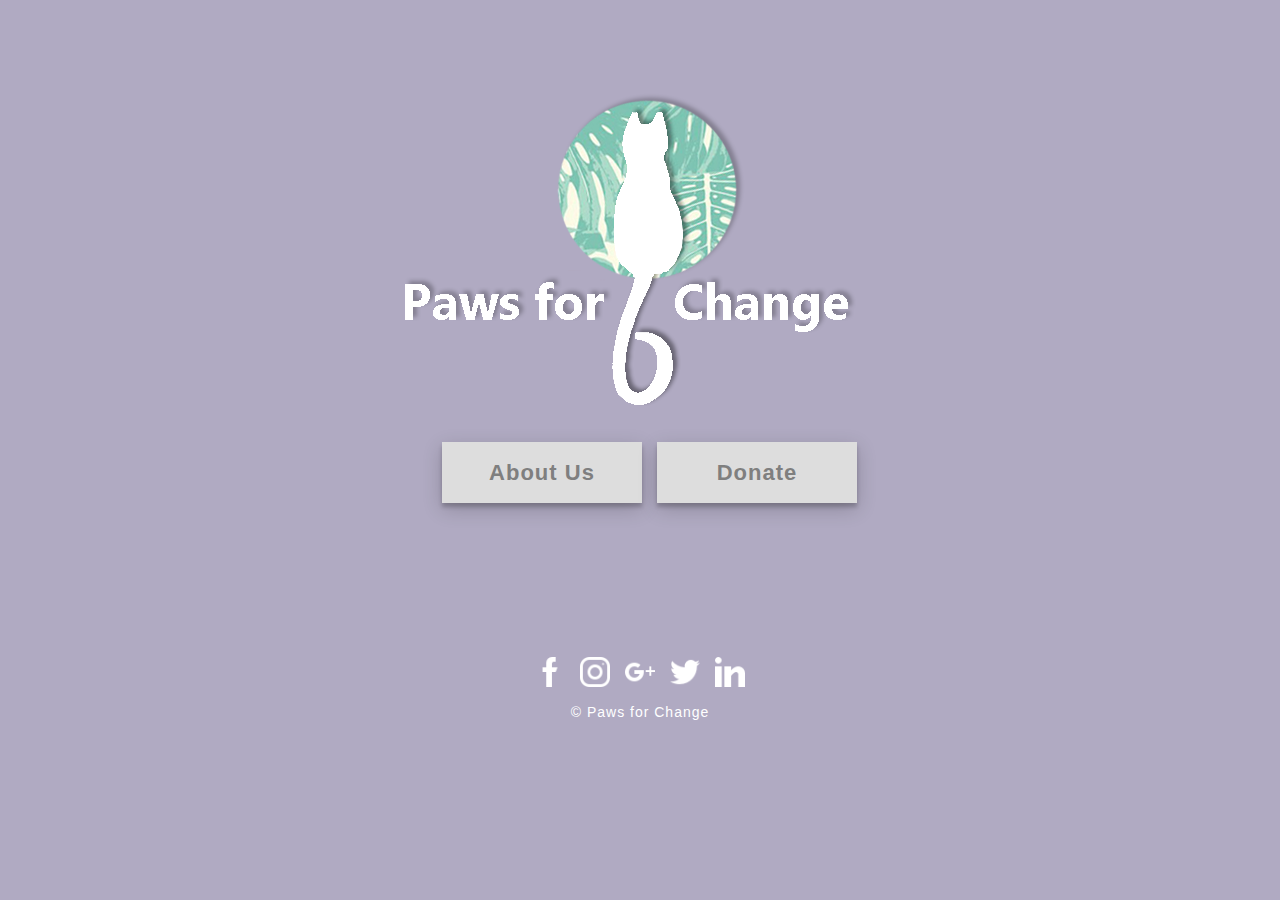
<file: index.html>
<!DOCTYPE html>
<html>

<head>
    <title>Paws for Change</title>
    
    <meta charset="utf-8">
    <meta name="viewport" content="width=device-width, initial-scale=1">
    <link rel="stylesheet" href="https://maxcdn.bootstrapcdn.com/bootstrap/3.3.7/css/bootstrap.min.css">
    <script src="https://ajax.googleapis.com/ajax/libs/jquery/3.3.1/jquery.min.js"></script>
    <script src="https://maxcdn.bootstrapcdn.com/bootstrap/3.3.7/js/bootstrap.min.js"></script>

    <link rel="stylesheet" href="css/styles.css">
</head>

<body style="background-color:#b0aac2">
    
    <div class="container" style="margin-top: 50px">
        
        <!--Paws for Change Logo-->
        <div class="row">
            <div class="col-lg-12">
                <center>
                    <img src="images/logo_transparent.png" alt="logo">
                </center>
            </div>
        </div>

        <!--About & Donate Buttons-->
        <center>
            <div style="width: 400px">
                <div class="row">
                    <div class="col-lg-6">
                        <center><a class="button" href="about.html">About Us</a></center>
                    </div>
                    <div class="col-lg-6">
                        <center><a class="button" href="donate.html">Donate</a></center>
                    </div>
                </div>
            </div>
        </center>
    </div>
    
    <div class="myFooter" style="margin-top: 150px">
        <a href="#" style="text-decoration: none">
            <img src="images/facebook.png" class="contact-icons">
        </a>
        <a href="#" style="text-decoration: none">
            <img src="images/instagram.png" class="contact-icons">
        </a>
        <a href="#" style="text-decoration: none">
            <img src="images/google-plus.png" class="contact-icons">
        </a>
        <a href="#" style="text-decoration: none">
            <img src="images/twitter.png" class="contact-icons">
        </a>
        <a href="#" style="text-decoration: none">
            <img src="images/linkedin.png" class="contact-icons">
        </a>
        <p style="margin-top: 10px">&copy; Paws for Change</p>
    </div>
</body>

</html>
</file>
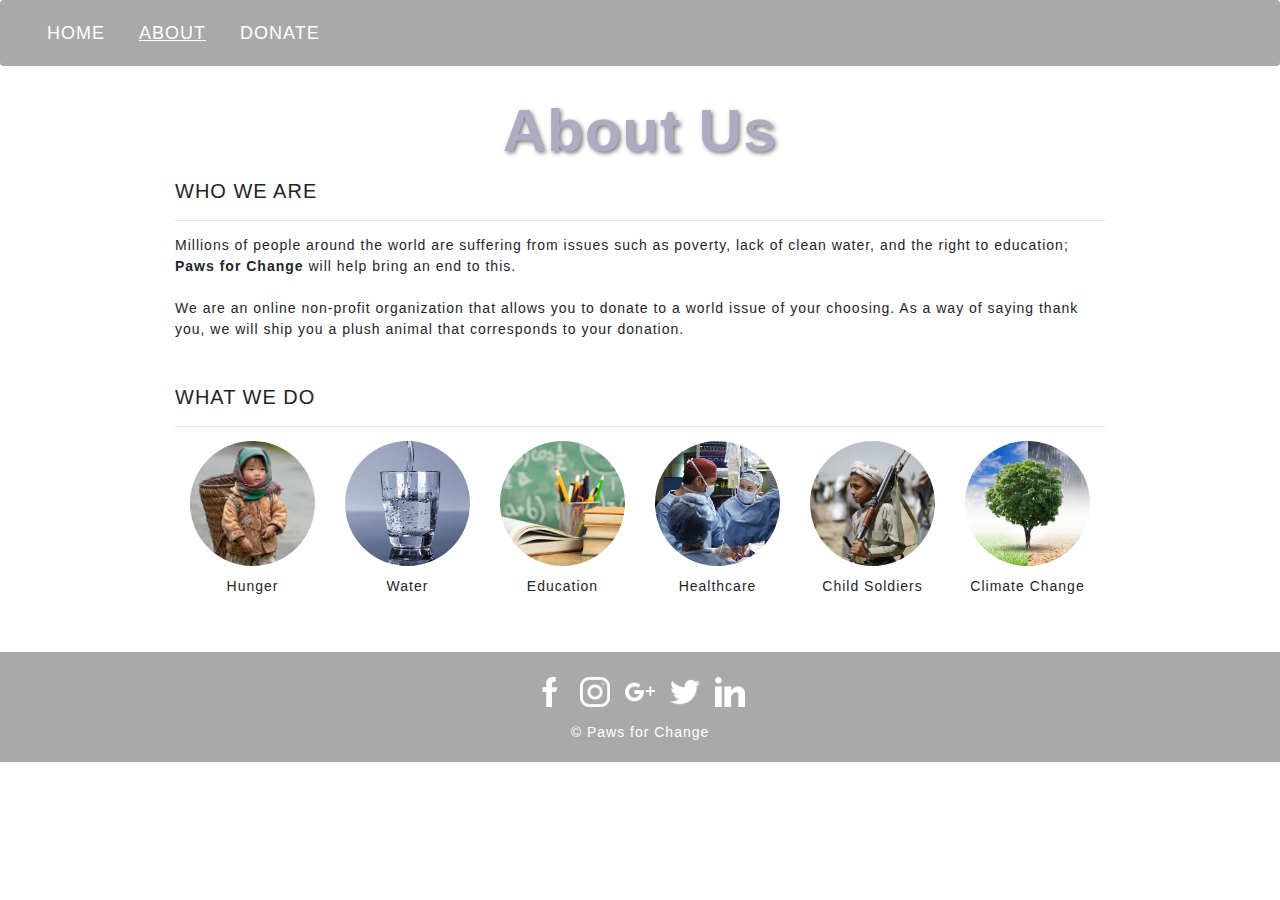
<file: about.html>
<!DOCTYPE html>
<html>

<head>
    <title>About</title>

    <meta charset="utf-8">
    <meta name="viewport" content="width=device-width, initial-scale=1">
    <link rel="stylesheet" href="https://maxcdn.bootstrapcdn.com/bootstrap/3.3.7/css/bootstrap.min.css">
    <script src="https://ajax.googleapis.com/ajax/libs/jquery/3.3.1/jquery.min.js"></script>
    <script src="https://maxcdn.bootstrapcdn.com/bootstrap/3.3.7/js/bootstrap.min.js"></script>

    <!--navbar stuff-->
    <meta name="viewport" content="width=device-width, initial-scale=1">
    <link rel="stylesheet" href="https://maxcdn.bootstrapcdn.com/bootstrap/4.0.0-beta.2/css/bootstrap.min.css">
    <script src="https://ajax.googleapis.com/ajax/libs/jquery/3.2.1/jquery.min.js"></script>
    <script src="https://cdnjs.cloudflare.com/ajax/libs/popper.js/1.12.6/umd/popper.min.js"></script>
    <script src="https://maxcdn.bootstrapcdn.com/bootstrap/4.0.0-beta.2/js/bootstrap.min.js"></script>

    <link rel="stylesheet" href="css/styles.css">
</head>

<body>

    <nav class="navbar navbar-expand-md">
        <button class="navbar-toggler" type="button" data-toggle="collapse" data-target="#collapsibleNavbar">
        <span class="navbar-toggler-icon"></span>
        </button>
        <div class="collapse navbar-collapse" id="collapsibleNavbar">
            <ul class="navbar-nav">
                <li class="nav-item">
                    <a class="nav-link" href="index.html">Home</a>
                </li>
                <li class="nav-item active">
                    <a class="nav-link" href="about.html">About</a>
                </li>
                <li class="nav-item">
                    <a class="nav-link" href="donate.html">Donate</a>
                </li>
            </ul>
        </div>
    </nav>

    <div class="container" style="margin-top: 20px">
        <div class="row">
            <div class="col-lg-12">
                <center>
                    <div class="title" style="color: #b0aac2">About Us</div>

                    <!--Description of Organization-->
                    <div class="textbox1" style="text-align: left">
                        <div class="subtitle1">WHO WE ARE</div>
                        <hr>
                        Millions of people around the world are suffering from issues such as poverty, lack of clean water, and the right to education; <b>Paws for Change</b> will help bring an end to this. <br><br> We are an online non-profit organization that allows you to donate to a world issue of your choosing. As a way of saying thank you, we will ship you a plush animal that corresponds to your donation.
                        <br><br><br>
                        
                        <div class="subtitle1">WHAT WE DO</div>
                        <hr>
                        
                        <!--List of Causes-->
                        <div class="col-lg-2">
                        <img src="images/hunger-icon.jpg" class="cause-icons" alt="Hunger">
                            <div class="cause-title">Hunger</div>
                        </div>
                    
                        <div class="col-lg-2">
                        <img src="images/water-icon.jpg" class="cause-icons" alt="Water">
                            <div class="cause-title">Water</div>
                        </div>
                        
                        <div class="col-lg-2">
                        <img src="images/education-icon.jpeg" class="cause-icons" alt="Education">
                            <div class="cause-title">Education</div>
                        </div>
                        
                        <div class="col-lg-2">
                        <img src="images/healthcare-icon.jpg" class="cause-icons" alt="Healthcare">
                            <div class="cause-title">Healthcare</div>
                        </div>
                        
                        <div class="col-lg-2">
                        <img src="images/soldier-icon.jpg" class="cause-icons" 
                        alt="Child Soldiers">
                            <div class="cause-title">Child Soldiers</div>
                        </div>
                        
                        <div class="col-lg-2">
                        <img src="images/climate-icon.jpg" class="cause-icons" 
                        alt="Climate Change">
                            <div class="cause-title">Climate Change</div>
                        </div>
                    
                    </div>
                </center>
            </div>
        </div>
    </div>

    <div class="myFooter" style="margin-top: 55px; background-color: darkgray;
            padding: 25px 0px 5px 0px">
        <a href="#" style="text-decoration: none">
            <img src="images/facebook.png" class="contact-icons">
        </a>
        <a href="#" style="text-decoration: none">
            <img src="images/instagram.png" class="contact-icons">
        </a>
        <a href="#" style="text-decoration: none">
            <img src="images/google-plus.png" class="contact-icons">
        </a>
        <a href="#" style="text-decoration: none">
            <img src="images/twitter.png" class="contact-icons">
        </a>
        <a href="#" style="text-decoration: none">
            <img src="images/linkedin.png" class="contact-icons">
        </a>
        <p style="margin-top: 10px">&copy; Paws for Change</p>
    </div>

</body>

</html>
</file>
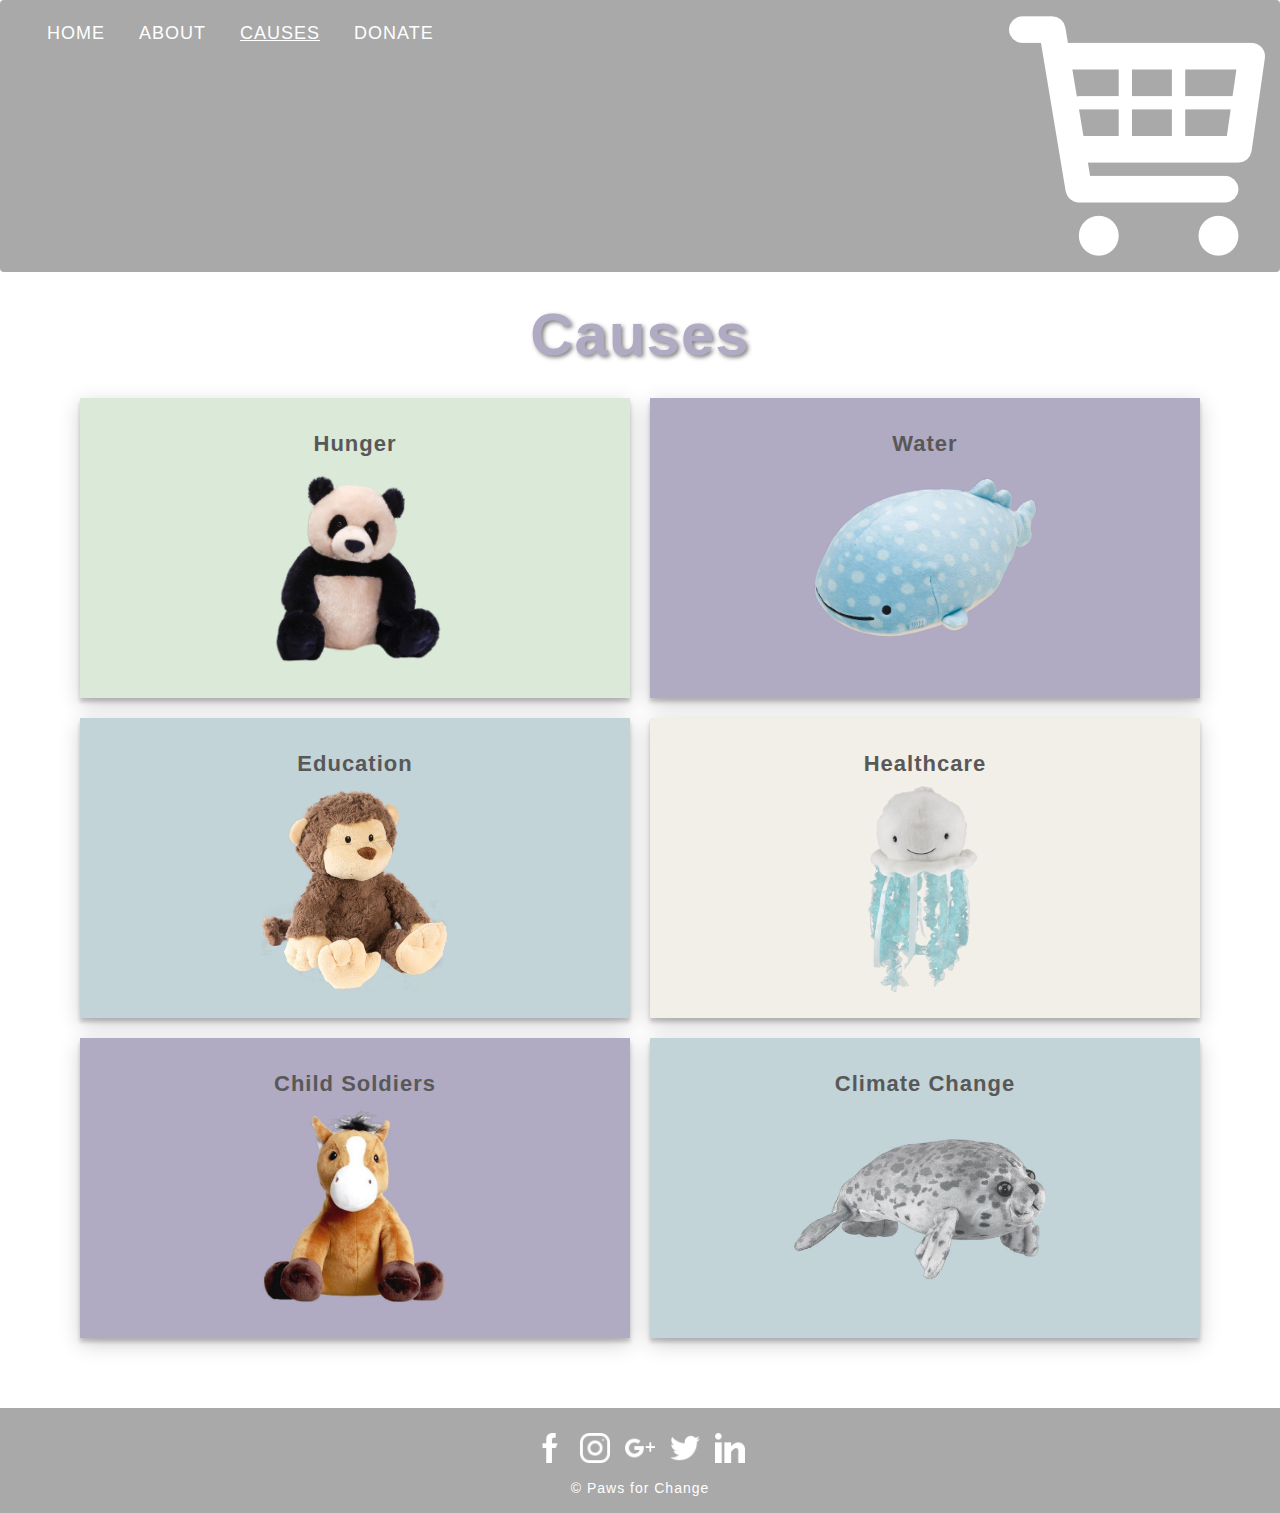
<file: causes.html>
<!DOCTYPE html>
<html>

<head>
    <title>Causes</title>

    <!--navbar stuff-->
    <link rel="stylesheet" href="https://maxcdn.bootstrapcdn.com/bootstrap/4.0.0-beta.2/css/bootstrap.min.css">
    <script src="https://ajax.googleapis.com/ajax/libs/jquery/3.2.1/jquery.min.js"></script>
    <script src="https://cdnjs.cloudflare.com/ajax/libs/popper.js/1.12.6/umd/popper.min.js"></script>
    <script src="https://maxcdn.bootstrapcdn.com/bootstrap/4.0.0-beta.2/js/bootstrap.min.js"></script>
    
    <meta charset="utf-8">
    <meta name="viewport" content="width=device-width, initial-scale=1">
    <link rel="stylesheet" href="https://maxcdn.bootstrapcdn.com/bootstrap/3.3.7/css/bootstrap.min.css">
    <script src="https://ajax.googleapis.com/ajax/libs/jquery/3.3.1/jquery.min.js"></script>
    <script src="https://maxcdn.bootstrapcdn.com/bootstrap/3.3.7/js/bootstrap.min.js"></script>

    <link rel="stylesheet" href="css/styles.css">
</head>

<body>

    <nav class="navbar navbar-expand-md">
        <button class="navbar-toggler" type="button" data-toggle="collapse" data-target="#collapsibleNavbar">
        <span class="navbar-toggler-icon"></span>
        </button>
        <div class="collapse navbar-collapse" id="collapsibleNavbar">
            <ul class="navbar-nav">
                <li class="nav-item">
                    <a class="nav-link" href="index.html">Home</a>
                </li>
                <li class="nav-item">
                    <a class="nav-link" href="about.html">About</a>
                </li>
                <li class="nav-item active">
                    <a class="nav-link" href="causes.html">Causes</a>
                </li>
                <li class="nav-item">
                    <a class="nav-link" href="donate.php">Donate</a>
                </li>
            </ul>
            <ul class="navbar-nav navbar-right">
                <li><img src="images/shopping-cart.png" alt="Cart" class="cart-icon" onclick="window.location.href='donate.php?a=cart'"></li>
            </ul>
        </div>
    </nav>

    <div class="container" style="margin-top: 20px">
        <div class="row">

            <div class="col-lg-12">
                <center>
                    <div class="title" style="color: #b0aac2; margin-bottom: 20px">Causes</div>
                </center>
            </div>
            
            <!--clickable boxes for each cause-->
            <div class="boxes">
                
                <!--hunger cause-->
                <div class="col-lg-6" style="background-color: #dbe9d8"
                     onclick="window.location.href='hunger.html'">
                    <div class="subtitle2">Hunger</div>
                    <img src="images/panda.png" alt="panda" width="200px" height="auto">
                </div>
                
                <!--water cause-->
                <div class="col-lg-6" style="background-color: #b0aac2"
                     onclick="window.location.href='water.html'">
                    <div class="subtitle2">Water</div>
                    <img src="images/whale1.png" alt="whale shark" width="250px" height="auto">
                </div>
                
                <!--education cause-->
                <div class="col-lg-6" style="background-color: #c2d4d8"
                     onclick="window.location.href='education.html'">
                    <div class="subtitle2">Education</div>
                    <img src="images/chimp1.png" alt="chimp" width="200px" height="auto">
                </div>
                
                <!--healthcare cause-->
                <div class="col-lg-6" style="background-color: #f2efe8"
                     onclick="window.location.href='healthcare.html'">
                    <div class="subtitle2" style="padding-bottom: 0px">Healthcare</div>
                    <img src="images/jellyfish.png" alt="jellyfish" width="220px" height="auto">
                </div>
                
                <!--soldiers cause-->
                <div class="col-lg-6" style="background-color: #b0aac2"
                     onclick="window.location.href='soldiers.html'">
                    <div class="subtitle2">Child Soldiers</div>
                    <img src="images/horse.png" alt="horse" width="200px" height="auto">
                </div>
                
                <!--climate cause-->
                <div class="col-lg-6" style="background-color: #c2d4d8"
                     onclick="window.location.href='climate.html'">
                    <div class="subtitle2">Climate Change</div>
                    <img src="images/seal.png" alt="ringed seal" width="320px" height="auto">
                </div>
            </div>
        </div>
    </div>

    <div class="myFooter" style="margin-top: 50px; background-color: darkgray;
            padding: 25px 0px 5px 0px">
        
        <!--facebook contact icon-->
        <a href="#" style="text-decoration: none">
            <img src="images/facebook.png" class="contact-icons"></a>
        
        <!--instagram contact icon-->
        <a href="#" style="text-decoration: none">
            <img src="images/instagram.png" class="contact-icons"></a>
        
        <!--google+ contact icon-->
        <a href="#" style="text-decoration: none">
            <img src="images/google-plus.png" class="contact-icons"></a>
        
        <!--twitter contact icon-->
        <a href="#" style="text-decoration: none">
            <img src="images/twitter.png" class="contact-icons"></a>
        
        <!--linkedin contact icon-->
        <a href="#" style="text-decoration: none">
            <img src="images/linkedin.png" class="contact-icons"></a>
        
        <p style="margin-top: 10px">&copy; Paws for Change</p>
    </div>
</body>

</html>
</file>
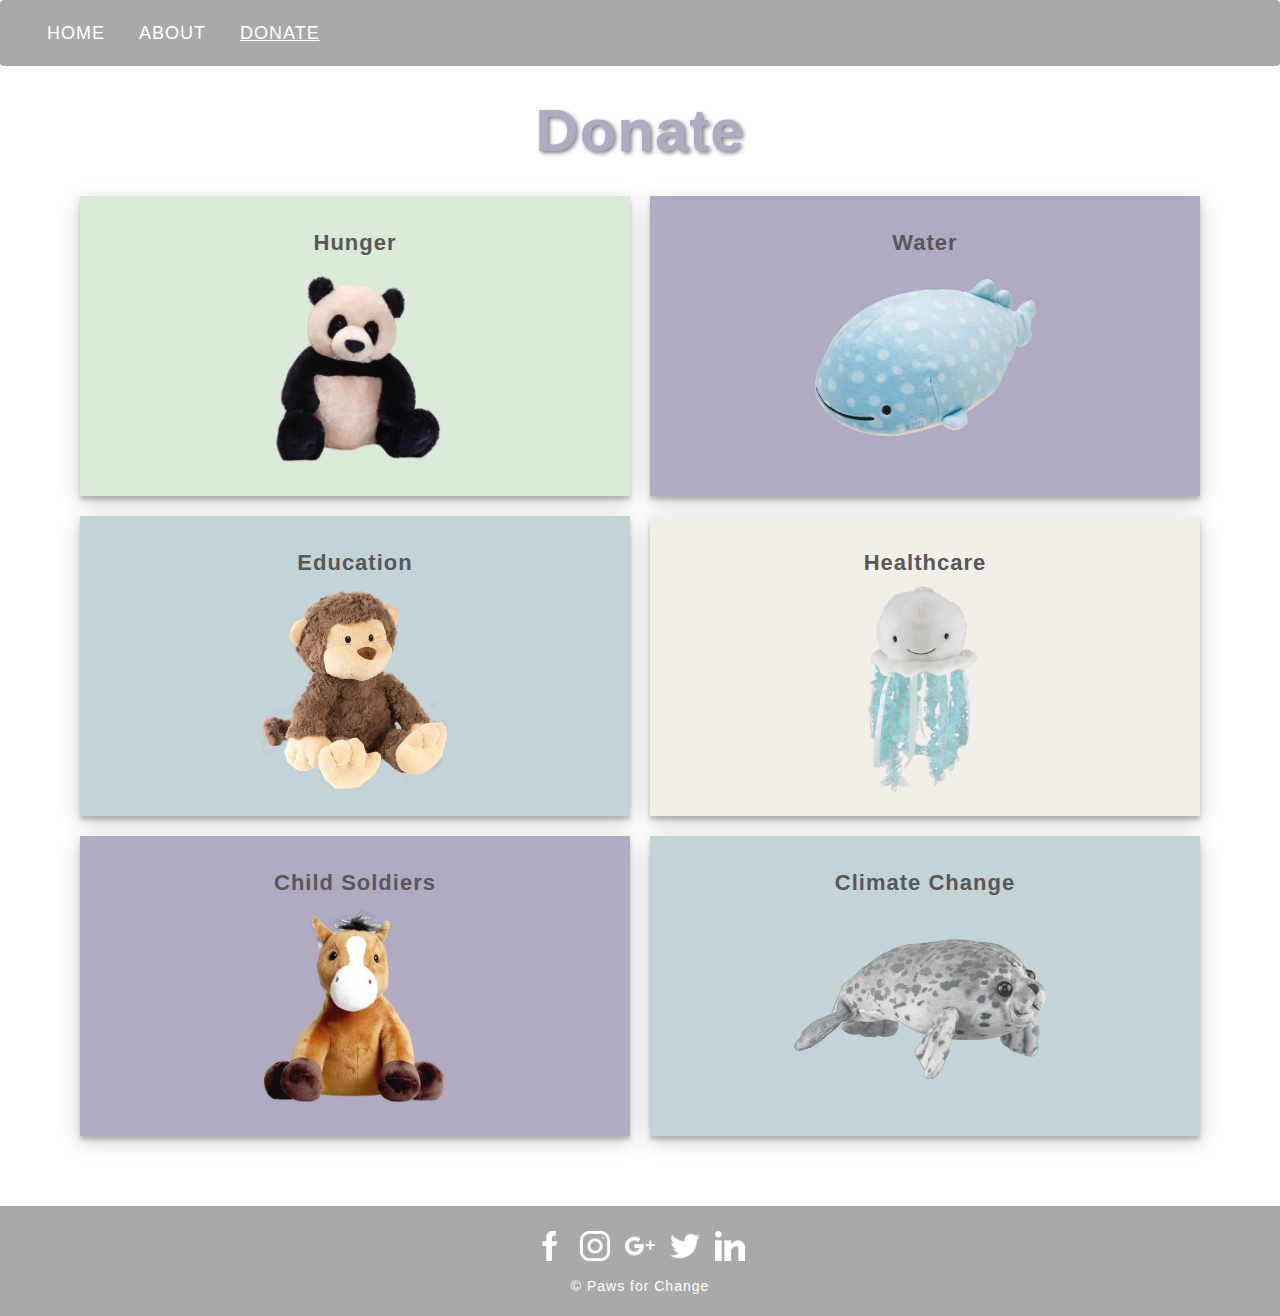
<file: donate.html>
<!DOCTYPE html>
<html>

<head>
    <title>Donate</title>

    <meta charset="utf-8">
    <meta name="viewport" content="width=device-width, initial-scale=1">
    <link rel="stylesheet" href="https://maxcdn.bootstrapcdn.com/bootstrap/3.3.7/css/bootstrap.min.css">
    <script src="https://ajax.googleapis.com/ajax/libs/jquery/3.3.1/jquery.min.js"></script>
    <script src="https://maxcdn.bootstrapcdn.com/bootstrap/3.3.7/js/bootstrap.min.js"></script>

    <!--navbar stuff-->
    <meta name="viewport" content="width=device-width, initial-scale=1">
    <link rel="stylesheet" href="https://maxcdn.bootstrapcdn.com/bootstrap/4.0.0-beta.2/css/bootstrap.min.css">
    <script src="https://ajax.googleapis.com/ajax/libs/jquery/3.2.1/jquery.min.js"></script>
    <script src="https://cdnjs.cloudflare.com/ajax/libs/popper.js/1.12.6/umd/popper.min.js"></script>
    <script src="https://maxcdn.bootstrapcdn.com/bootstrap/4.0.0-beta.2/js/bootstrap.min.js"></script>

    <link rel="stylesheet" href="css/styles.css">
</head>

<body>

    <nav class="navbar navbar-expand-md">
        
        <!--toggle button to allow screen resizability-->
        <button class="navbar-toggler" type="button" data-toggle="collapse" data-target="#collapsibleNavbar">
        <span class="navbar-toggler-icon"></span>
        </button>
        
        <!--main navigation bar-->
        <div class="collapse navbar-collapse" id="collapsibleNavbar">
            <ul class="navbar-nav">
                <li class="nav-item">
                    <a class="nav-link" href="index.html">Home</a>
                </li>
                <li class="nav-item">
                    <a class="nav-link" href="about.html">About</a>
                </li>
                <li class="nav-item active">
                    <a class="nav-link" href="donate.html">Donate</a>
                </li>
            </ul>
        </div>
    </nav>

    <div class="container" style="margin-top: 20px">
        <div class="row">

            <div class="col-lg-12">
                <center>
                    <div class="title" style="color: #b0aac2; margin-bottom: 20px">Donate</div>
                </center>
            </div>
            
            <!--clickable boxes for each cause-->
            <div class="boxes">
                
                <!--hunger cause-->
                <div class="col-lg-6" style="background-color: #dbe9d8"
                     onclick="window.location.href='hunger.html'">
                    <div class="subtitle2">Hunger</div>
                    <img src="images/panda.png" alt="panda" width="200px" height="auto">
                </div>
                
                <!--water cause-->
                <div class="col-lg-6" style="background-color: #b0aac2"
                     onclick="window.location.href='water.html'">
                    <div class="subtitle2">Water</div>
                    <img src="images/whale1.png" alt="whale shark" width="250px" height="auto">
                </div>
                
                <!--education cause-->
                <div class="col-lg-6" style="background-color: #c2d4d8"
                     onclick="window.location.href='education.html'">
                    <div class="subtitle2">Education</div>
                    <img src="images/chimp1.png" alt="chimp" width="200px" height="auto">
                </div>
                
                <!--healthcare cause-->
                <div class="col-lg-6" style="background-color: #f2efe8"
                     onclick="window.location.href='healthcare.html'">
                    <div class="subtitle2" style="padding-bottom: 0px">Healthcare</div>
                    <img src="images/jellyfish.png" alt="jellyfish" width="220px" height="auto">
                </div>
                
                <!--soldiers cause-->
                <div class="col-lg-6" style="background-color: #b0aac2"
                     onclick="window.location.href='soldiers.html'">
                    <div class="subtitle2">Child Soldiers</div>
                    <img src="images/horse.png" alt="horse" width="200px" height="auto">
                </div>
                
                <!--climate cause-->
                <div class="col-lg-6" style="background-color: #c2d4d8"
                     onclick="window.location.href='climate.html'">
                    <div class="subtitle2">Climate Change</div>
                    <img src="images/seal.png" alt="ringed seal" width="320px" height="auto">
                </div>
            </div>
        </div>
    </div>

    <div class="myFooter" style="margin-top: 50px; background-color: darkgray;
            padding: 25px 0px 5px 0px">
        
        <!--facebook contact icon-->
        <a href="#" style="text-decoration: none">
            <img src="images/facebook.png" class="contact-icons"></a>
        
        <!--instagram contact icon-->
        <a href="#" style="text-decoration: none">
            <img src="images/instagram.png" class="contact-icons"></a>
        
        <!--google+ contact icon-->
        <a href="#" style="text-decoration: none">
            <img src="images/google-plus.png" class="contact-icons"></a>
        
        <!--twitter contact icon-->
        <a href="#" style="text-decoration: none">
            <img src="images/twitter.png" class="contact-icons"></a>
        
        <!--linkedin contact icon-->
        <a href="#" style="text-decoration: none">
            <img src="images/linkedin.png" class="contact-icons"></a>
        
        <p style="margin-top: 10px">&copy; Paws for Change</p>
    </div>
</body>

</html>
</file>
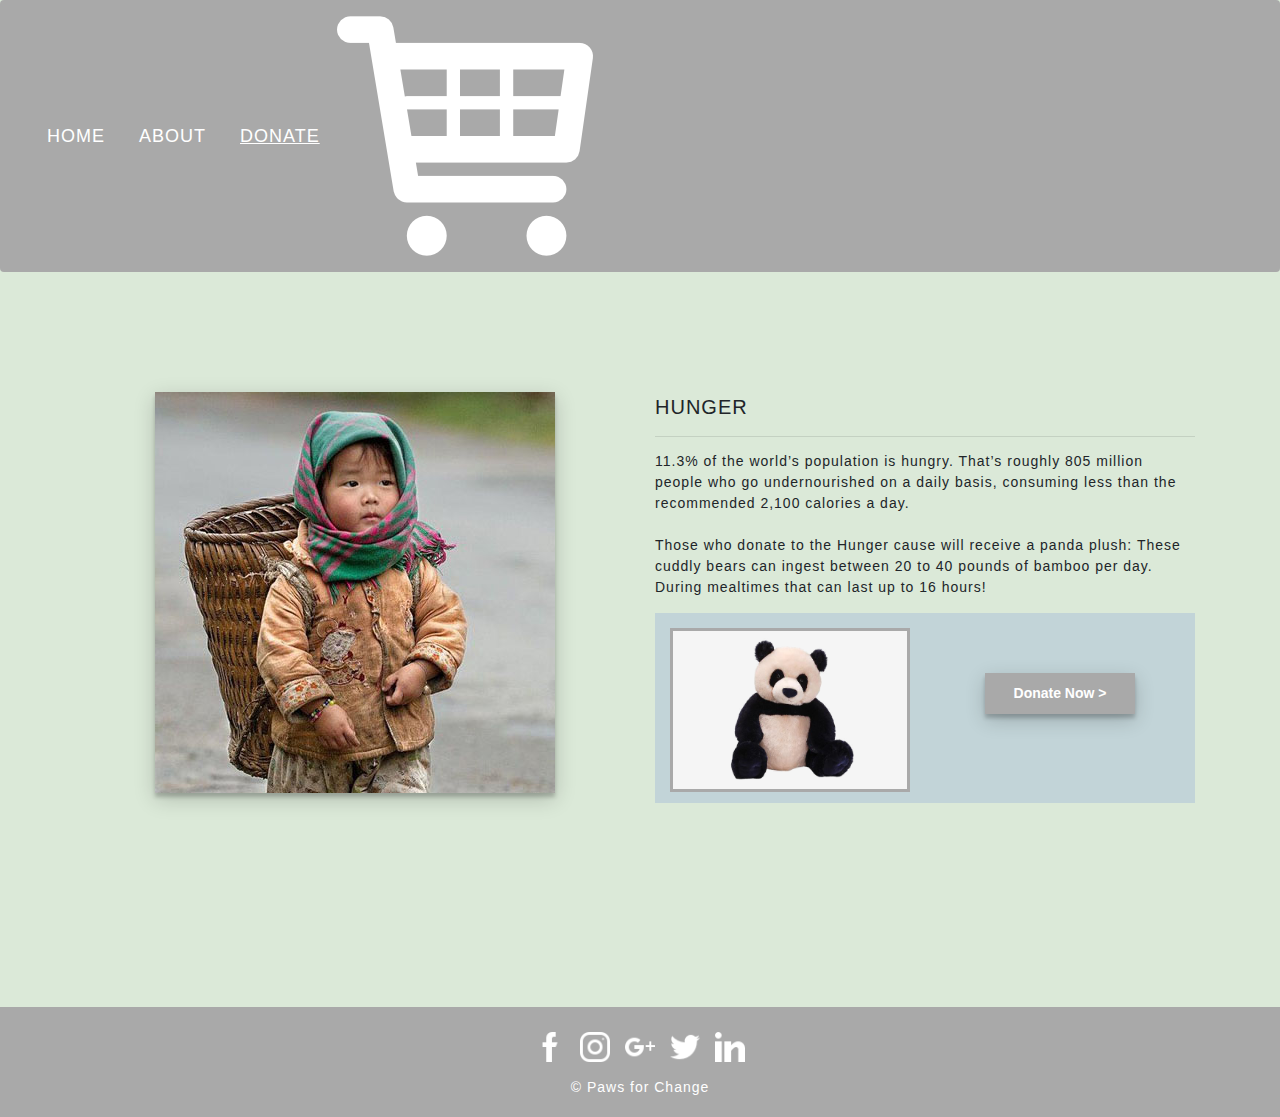
<file: hunger.html>
<!DOCTYPE html>
<html>

<head>
    <title>Hunger Cause</title>

    <meta charset="utf-8">
    <meta name="viewport" content="width=device-width, initial-scale=1">
    <link rel="stylesheet" href="https://maxcdn.bootstrapcdn.com/bootstrap/3.3.7/css/bootstrap.min.css">
    <script src="https://ajax.googleapis.com/ajax/libs/jquery/3.3.1/jquery.min.js"></script>
    <script src="https://maxcdn.bootstrapcdn.com/bootstrap/3.3.7/js/bootstrap.min.js"></script>

    <!--navbar stuff-->
    <meta name="viewport" content="width=device-width, initial-scale=1">
    <link rel="stylesheet" href="https://maxcdn.bootstrapcdn.com/bootstrap/4.0.0-beta.2/css/bootstrap.min.css">
    <script src="https://ajax.googleapis.com/ajax/libs/jquery/3.2.1/jquery.min.js"></script>
    <script src="https://cdnjs.cloudflare.com/ajax/libs/popper.js/1.12.6/umd/popper.min.js"></script>
    <script src="https://maxcdn.bootstrapcdn.com/bootstrap/4.0.0-beta.2/js/bootstrap.min.js"></script>

    <link rel="stylesheet" href="css/styles.css">
</head>

<body style="background-color:#dbe9d8">

    <nav class="navbar navbar-expand-md">
        <button class="navbar-toggler" type="button" data-toggle="collapse" data-target="#collapsibleNavbar">
        <span class="navbar-toggler-icon"></span>
        </button>
        <div class="collapse navbar-collapse" id="collapsibleNavbar">
            <ul class="navbar-nav">
                <li class="nav-item">
                    <a class="nav-link" href="index.html">Home</a>
                </li>
                <li class="nav-item">
                    <a class="nav-link" href="about.html">About</a>
                </li>
                <li class="nav-item active">
                    <a class="nav-link" href="donate.html">Donate</a>
                </li>
            </ul>
            <img src="images/shopping-cart.png" alt="Cart" class="cart-icon"
                 onclick="window.location.href='cart.html'">
        </div>
    </nav>

    <div class="container" style="margin-top: 120px">
        <div class="row">

            <!--image for hunger cause-->
            <div class="col-lg-6">
                <center><img src="images/hunger-img.jpg" alt="Hunger" class="img-responsive img-cause"></center>
            </div>

            <div class="col-lg-6">
                <!--statistics on world hunger-->
                <div class="textbox2">
                    <div class="subtitle1">HUNGER</div>
                    <hr> 11.3% of the world’s population is hungry. That’s roughly 805 million people who go undernourished on a daily basis, consuming less than the recommended 2,100 calories a day.
                    <br><br> Those who donate to the Hunger cause will receive a panda plush: These cuddly bears can ingest between 20 to 40 pounds of bamboo per day. During mealtimes that can last up to 16 hours!
                </div>

                <div class="box">
                    <!--image of panda plush-->
                    <div class="col-lg-6">
                        <div class="plush-box">
                            <img src="images/panda.png" alt="panda" width="150px" height="auto">
                        </div>
                    </div>

                    <!--button that redirects to payment page-->
                    <div class="col-lg-6">
                        <button class="checkout" onclick="window.location.href='example.php'">Donate Now ></button>
                    </div>
                </div>
            </div>
        </div>
    </div>

    <div class="myFooter " style="margin-top: 200px; background-color: darkgray; 
        padding: 25px 0px 5px 0px ">
        <a href="# " style="text-decoration: none ">
            <img src="images/facebook.png " class="contact-icons ">
        </a>
        <a href="# " style="text-decoration: none ">
            <img src="images/instagram.png " class="contact-icons ">
        </a>
        <a href="# " style="text-decoration: none ">
            <img src="images/google-plus.png " class="contact-icons ">
        </a>
        <a href="# " style="text-decoration: none ">
            <img src="images/twitter.png " class="contact-icons ">
        </a>
        <a href="# " style="text-decoration: none ">
            <img src="images/linkedin.png " class="contact-icons ">
        </a>
        <p style="margin-top: 10px ">&copy; Paws for Change</p>
    </div>

</body>
    
</html>
</file>
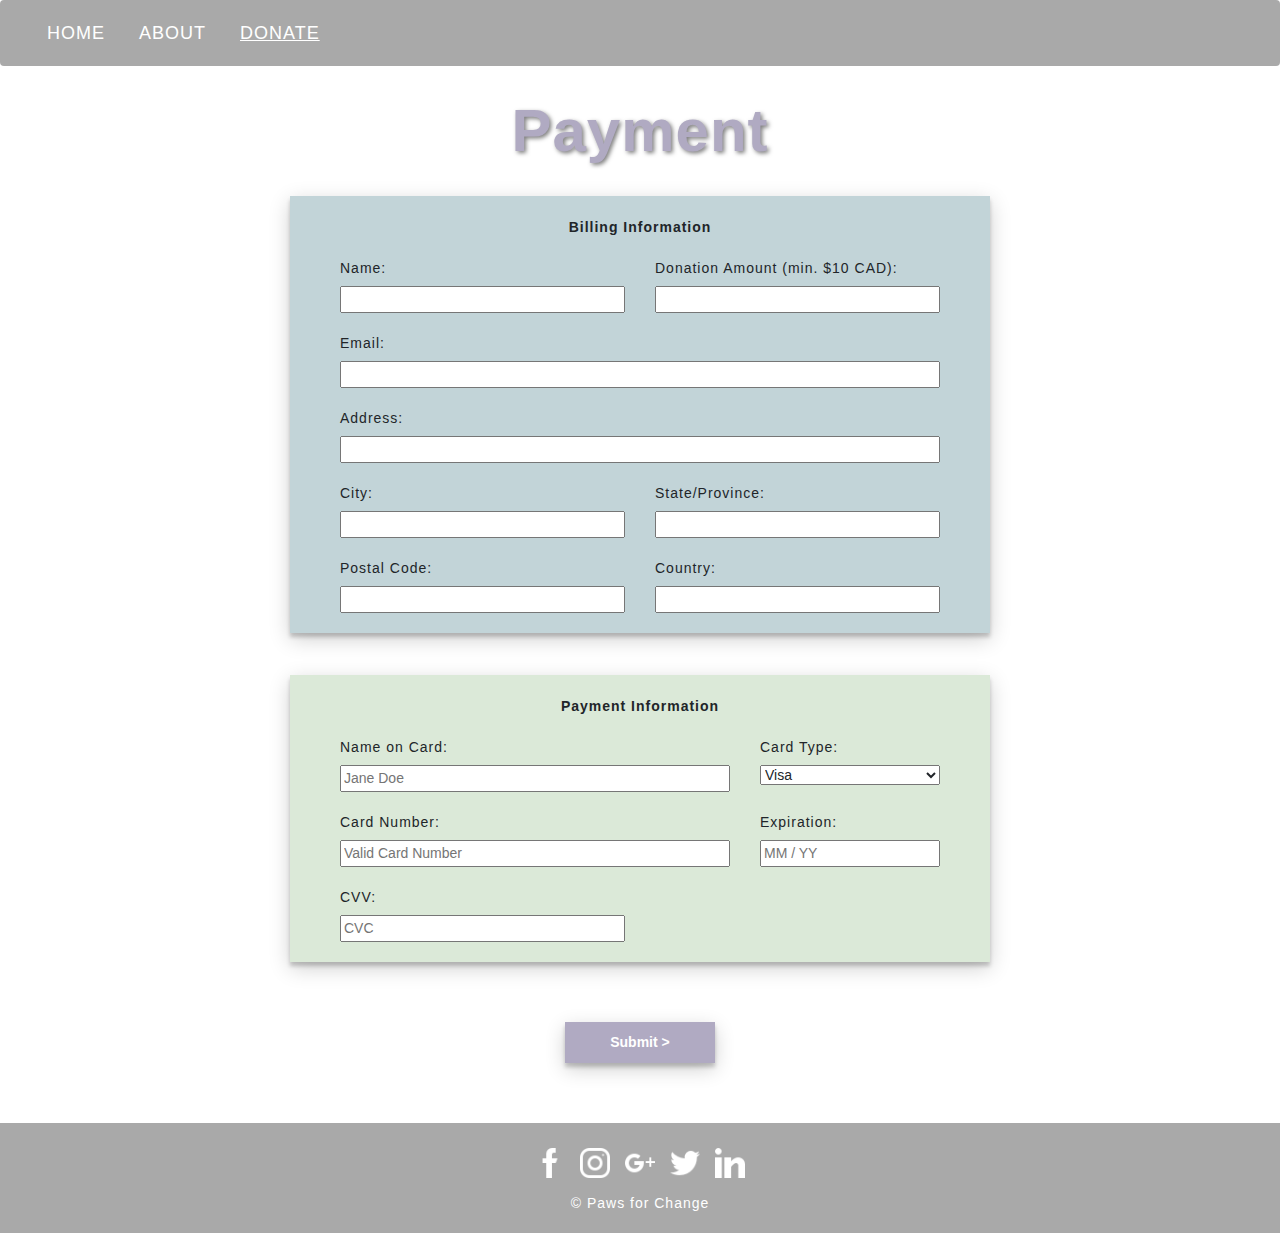
<file: payment.html>
<!DOCTYPE html>
<html>

<head>
    <title>Payment</title>

    <meta charset="utf-8">
    <meta name="viewport" content="width=device-width, initial-scale=1">
    <link rel="stylesheet" href="https://maxcdn.bootstrapcdn.com/bootstrap/3.3.7/css/bootstrap.min.css">
    <script src="https://ajax.googleapis.com/ajax/libs/jquery/3.3.1/jquery.min.js"></script>
    <script src="https://maxcdn.bootstrapcdn.com/bootstrap/3.3.7/js/bootstrap.min.js"></script>

    <!--navbar stuff-->
    <meta name="viewport" content="width=device-width, initial-scale=1">
    <link rel="stylesheet" href="https://maxcdn.bootstrapcdn.com/bootstrap/4.0.0-beta.2/css/bootstrap.min.css">
    <script src="https://ajax.googleapis.com/ajax/libs/jquery/3.2.1/jquery.min.js"></script>
    <script src="https://cdnjs.cloudflare.com/ajax/libs/popper.js/1.12.6/umd/popper.min.js"></script>
    <script src="https://maxcdn.bootstrapcdn.com/bootstrap/4.0.0-beta.2/js/bootstrap.min.js"></script>

    <link rel="stylesheet" href="css/styles.css">
</head>

<body>

    <nav class="navbar navbar-expand-md">
        <button class="navbar-toggler" type="button" data-toggle="collapse" data-target="#collapsibleNavbar">
        <span class="navbar-toggler-icon"></span>
        </button>
        <div class="collapse navbar-collapse" id="collapsibleNavbar">
            <ul class="navbar-nav">
                <li class="nav-item">
                    <a class="nav-link" href="index.html">Home</a>
                </li>
                <li class="nav-item">
                    <a class="nav-link" href="about.html">About</a>
                </li>
                <li class="nav-item active">
                    <a class="nav-link" href="donate.html">Donate</a>
                </li>
            </ul>
        </div>
    </nav>

    <div class="container" style="margin-top: 20px">
        <div class="row">
            <div class="col-lg-12">
                <center>
                    <div class="title" style="color: #b0aac2; margin-bottom: 20px">Payment</div>
                    
                    <!--Billing Information Form-->
                    <div class="info" style="background-color: #c2d4d8">
                        <br><b>Billing Information</b>
                        <form action="" method="POST" class="form">
                            <div class="row">
                                <div class="col-lg-6">
                                    <label>Name:</label>
                                    <input type="text" name="donorName">
                                </div>
                                <div class="col-lg-6">
                                    <label>Donation Amount (min. $10 CAD):</label>
                                    <input type="text" name="amount">
                                </div>
                            </div>
                            <label>Email:</label>
                            <input type="text" name="_replyto">
                            <label>Address:</label>
                            <input type="text" name="address">
                            <div class="row">
                                <div class="col-lg-6">
                                    <label>City:</label>
                                    <input type="text" name="city">
                                </div>
                                <div class="col-lg-6">
                                    <label>State/Province:</label>
                                    <input type="text" name="state">
                                </div>
                                <div class="col-lg-6">
                                    <label>Postal Code:</label>
                                    <input type="text" name="code">
                                </div>
                                <div class="col-lg-6">
                                    <label>Country:</label>
                                    <input type="text" name="country">
                                </div>
                            </div>
                        </form>
                    </div>

                    <br><br>

                    <!--Payment Information Form-->
                    <div class="info" style="background-color: #dbe9d8">
                        <br><b>Payment Information</b>
                        <form action="" method="POST" class="form">
                            <div class="row">
                                <div class="col-lg-8">
                                    <label>Name on Card:</label>
                                    <input type="text" name="payeeName" placeholder="Jane Doe">
                                </div>
                                <div class="col-lg-4">
                                    <label>Card Type:</label>
                                    <select name="cardType">
                                        <option value="visa">Visa</option>
                                        <option value="master">Mastercard</option>
                                    </select>
                                </div>
                                <div class="col-lg-8">
                                    <label>Card Number:</label>
                                    <input type="text" name="cardNum" placeholder="Valid Card Number">
                                </div>
                                <div class="col-lg-4">
                                    <label>Expiration:</label>
                                    <input type="text" name="exp" placeholder="MM / YY">
                                </div>
                                <div class="col-lg-6">
                                    <label>CVV:</label>
                                    <input type="text" name="cvv" placeholder="CVC">
                                </div>
                            </div>
                        </form>
                    </div>

                    <button class="checkout" style="background-color: #b0aac2" onclick="window.location.href='thankyou.html'">Submit ></button>

                </center>
            </div>
        </div>
    </div>

    <div class="myFooter " style="margin-top: 60px; background-color: darkgray; 
        padding: 25px 0px 5px 0px ">
        <a href="# " style="text-decoration: none ">
            <img src="images/facebook.png " class="contact-icons ">
        </a>
        <a href="# " style="text-decoration: none ">
            <img src="images/instagram.png " class="contact-icons ">
        </a>
        <a href="# " style="text-decoration: none ">
            <img src="images/google-plus.png " class="contact-icons ">
        </a>
        <a href="# " style="text-decoration: none ">
            <img src="images/twitter.png " class="contact-icons ">
        </a>
        <a href="# " style="text-decoration: none ">
            <img src="images/linkedin.png " class="contact-icons ">
        </a>
        <p style="margin-top: 10px ">&copy; Paws for Change</p>
    </div>

</body>

</html>
</file>
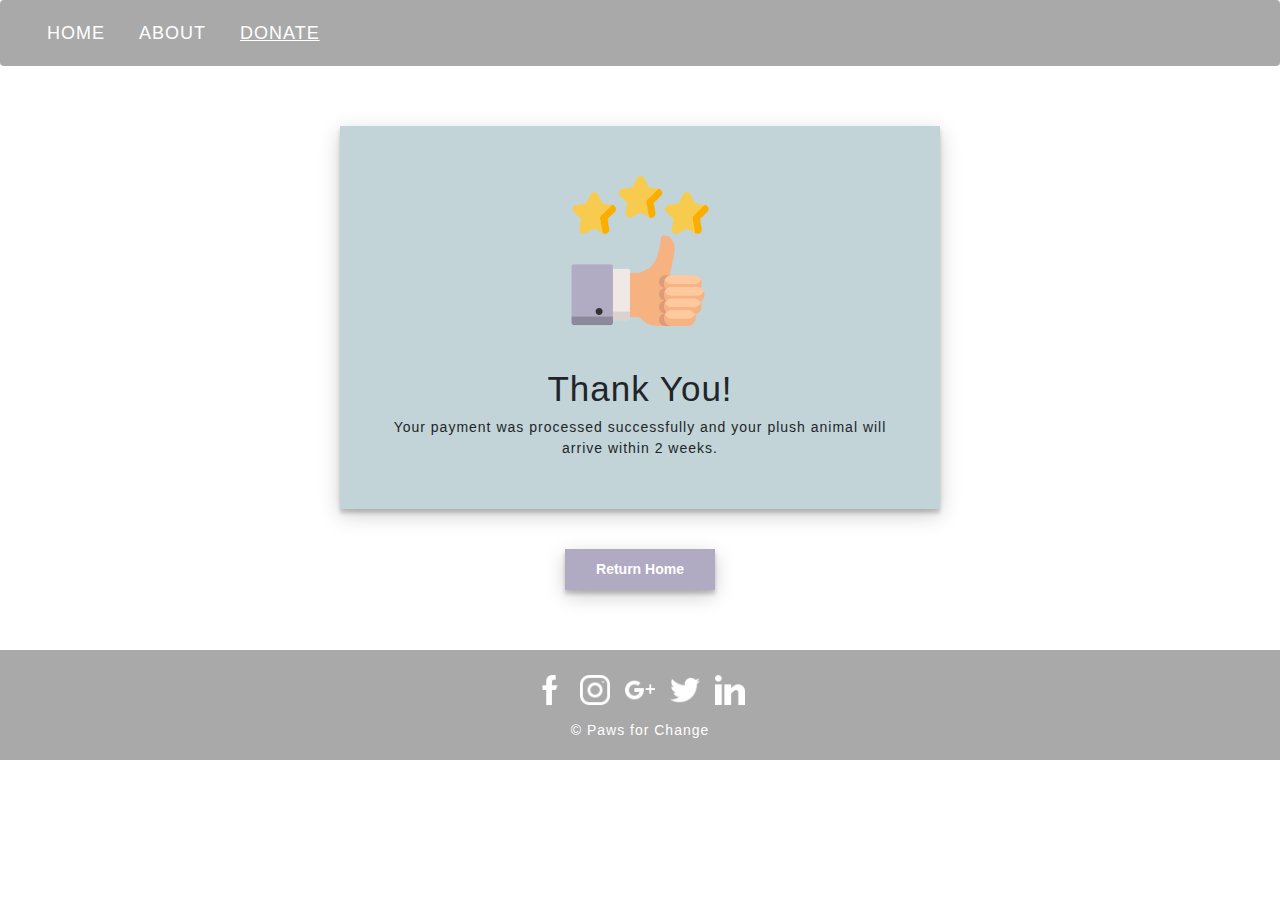
<file: thankyou.html>
<!DOCTYPE html>
<html>

<head>
    <title>Thank You</title>

    <meta charset="utf-8">
    <meta name="viewport" content="width=device-width, initial-scale=1">
    <link rel="stylesheet" href="https://maxcdn.bootstrapcdn.com/bootstrap/3.3.7/css/bootstrap.min.css">
    <script src="https://ajax.googleapis.com/ajax/libs/jquery/3.3.1/jquery.min.js"></script>
    <script src="https://maxcdn.bootstrapcdn.com/bootstrap/3.3.7/js/bootstrap.min.js"></script>

    <!--navbar stuff-->
    <meta name="viewport" content="width=device-width, initial-scale=1">
    <link rel="stylesheet" href="https://maxcdn.bootstrapcdn.com/bootstrap/4.0.0-beta.2/css/bootstrap.min.css">
    <script src="https://ajax.googleapis.com/ajax/libs/jquery/3.2.1/jquery.min.js"></script>
    <script src="https://cdnjs.cloudflare.com/ajax/libs/popper.js/1.12.6/umd/popper.min.js"></script>
    <script src="https://maxcdn.bootstrapcdn.com/bootstrap/4.0.0-beta.2/js/bootstrap.min.js"></script>

    <link rel="stylesheet" href="css/styles.css">
</head>

<body>

    <nav class="navbar navbar-expand-md">
        <button class="navbar-toggler" type="button" data-toggle="collapse" data-target="#collapsibleNavbar">
        <span class="navbar-toggler-icon"></span>
        </button>
        <div class="collapse navbar-collapse" id="collapsibleNavbar">
            <ul class="navbar-nav">
                <li class="nav-item">
                    <a class="nav-link" href="index.html">Home</a>
                </li>
                <li class="nav-item">
                    <a class="nav-link" href="about.html">About</a>
                </li>
                <li class="nav-item active">
                    <a class="nav-link" href="donate.html">Donate</a>
                </li>
            </ul>
        </div>
    </nav>

    <div class="container" style="margin-top: 60px">
        <div class="row">

            <div class="col-lg-12">
                <center>
                    
                    <!--box with thumbs up image and thank you message-->
                    <div class="box2">
                        
                        <center><img src="images/thumbs-up.png" width="150" height="auto" alt="thumbsup"></center><br><br>
                        
                        <h1>Thank You!</h1>
                        Your payment was processed successfully and your plush animal will arrive within 2 weeks.
                    
                    </div>

                    <!--button that redirects to homepage-->
                    <button class="checkout" style="background-color: #b0aac2; margin-top: 40px" onclick="window.location.href='index.html'">Return Home</button>

                </center>
            </div>
        </div>
    </div>

    <div class="myFooter " style="margin-top: 60px; background-color: darkgray; 
        padding: 25px 0px 5px 0px ">
        <a href="# " style="text-decoration: none ">
            <img src="images/facebook.png " class="contact-icons ">
        </a>
        <a href="# " style="text-decoration: none ">
            <img src="images/instagram.png " class="contact-icons ">
        </a>
        <a href="# " style="text-decoration: none ">
            <img src="images/google-plus.png " class="contact-icons ">
        </a>
        <a href="# " style="text-decoration: none ">
            <img src="images/twitter.png " class="contact-icons ">
        </a>
        <a href="# " style="text-decoration: none ">
            <img src="images/linkedin.png " class="contact-icons ">
        </a>
        <p style="margin-top: 10px ">&copy; Paws for Change</p>
    </div>

</body>

</html>
</file>
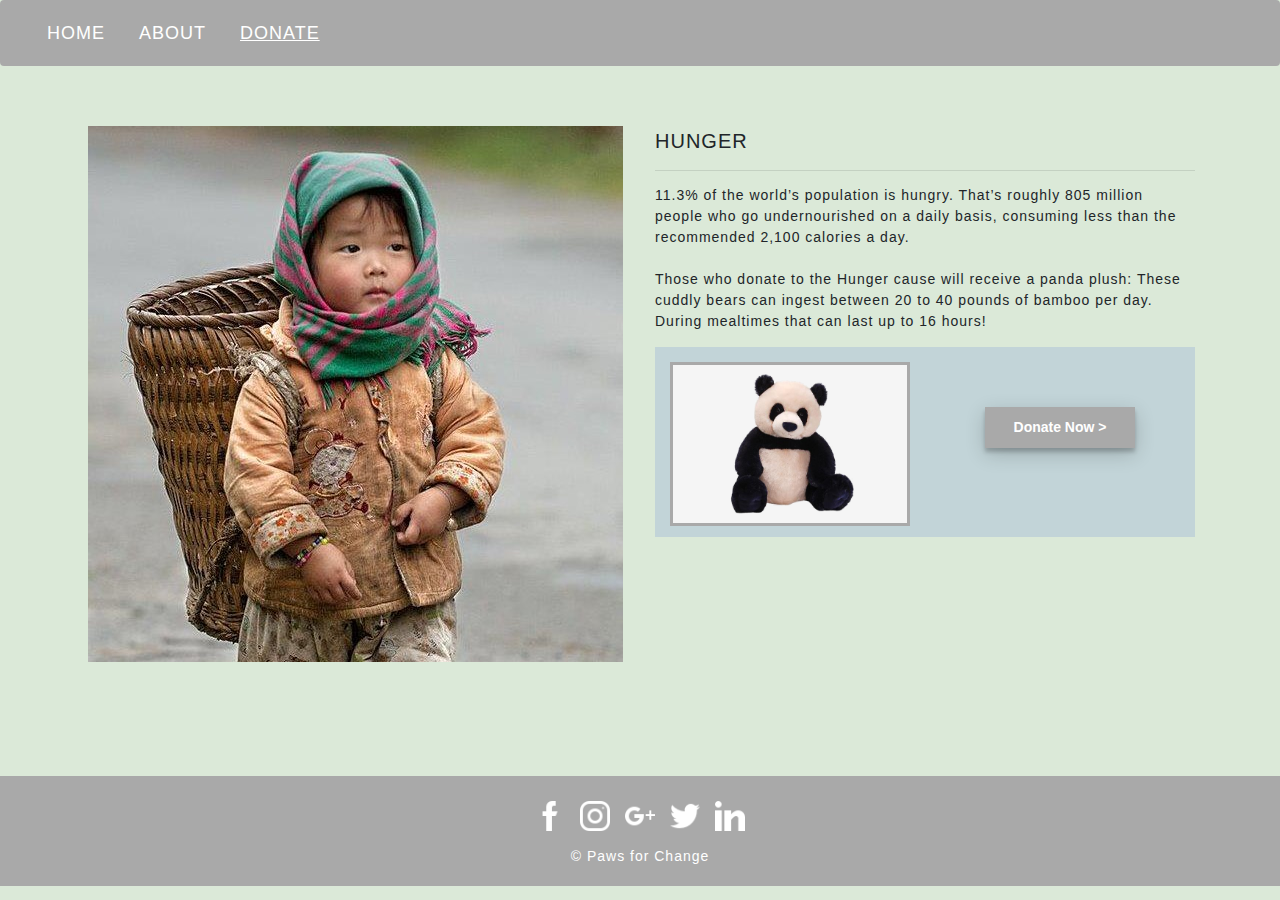
<file: water.html>
<!DOCTYPE html>
<html>

<head>
    <title>Hunger Cause</title>

    <meta charset="utf-8">
    <meta name="viewport" content="width=device-width, initial-scale=1">
    <link rel="stylesheet" href="https://maxcdn.bootstrapcdn.com/bootstrap/3.3.7/css/bootstrap.min.css">
    <script src="https://ajax.googleapis.com/ajax/libs/jquery/3.3.1/jquery.min.js"></script>
    <script src="https://maxcdn.bootstrapcdn.com/bootstrap/3.3.7/js/bootstrap.min.js"></script>

    <!--navbar stuff-->
    <meta name="viewport" content="width=device-width, initial-scale=1">
    <link rel="stylesheet" href="https://maxcdn.bootstrapcdn.com/bootstrap/4.0.0-beta.2/css/bootstrap.min.css">
    <script src="https://ajax.googleapis.com/ajax/libs/jquery/3.2.1/jquery.min.js"></script>
    <script src="https://cdnjs.cloudflare.com/ajax/libs/popper.js/1.12.6/umd/popper.min.js"></script>
    <script src="https://maxcdn.bootstrapcdn.com/bootstrap/4.0.0-beta.2/js/bootstrap.min.js"></script>

    <link rel="stylesheet" href="css/styles.css">
</head>

<body style="background-color:#dbe9d8">

    <nav class="navbar navbar-expand-md">
        <button class="navbar-toggler" type="button" data-toggle="collapse" data-target="#collapsibleNavbar">
        <span class="navbar-toggler-icon"></span>
        </button>
        <div class="collapse navbar-collapse" id="collapsibleNavbar">
            <ul class="navbar-nav">
                <li class="nav-item">
                    <a class="nav-link" href="index.html">Home</a>
                </li>
                <li class="nav-item">
                    <a class="nav-link" href="about.html">About</a>
                </li>
                <li class="nav-item active">
                    <a class="nav-link" href="donate.html">Donate</a>
                </li>
            </ul>
        </div>
    </nav>

    <div class="container" style="margin-top: 60px">
        <div class="row">

            <div class="col-lg-6">
                <center><img src="images/hunger-icon.jpg" class="cause-img" alt="Hunger"></center>
            </div>

            <div class="col-lg-6">
                <div class="textbox2">
                    <div class="subtitle1">HUNGER</div>
                    <hr> 11.3% of the world’s population is hungry. That’s roughly 805 million people who go undernourished on a daily basis, consuming less than the recommended 2,100 calories a day.
                    <br><br> Those who donate to the Hunger cause will receive a panda plush: These cuddly bears can ingest between 20 to 40 pounds of bamboo per day. During mealtimes that can last up to 16 hours!
                </div>

                <div class="box">
                <div class="col-lg-6">
                    <div class="plush-box">
                        <img src="images/panda.png" alt="panda" width="150px" height="auto">
                    </div>
                </div>

                <div class="col-lg-6">
                    <button class="checkout" onclick="window.location.href='payment.html'">Donate Now ></button>
                </div>
                </div>
            </div>
        </div>
    </div>

    <div class="myFooter " style="margin-top: 114px; background-color: darkgray; 
        padding: 25px 0px 5px 0px ">
        <a href="# " style="text-decoration: none ">
            <img src="images/facebook.png " class="contact-icons ">
        </a>
        <a href="# " style="text-decoration: none ">
            <img src="images/instagram.png " class="contact-icons ">
        </a>
        <a href="# " style="text-decoration: none ">
            <img src="images/google-plus.png " class="contact-icons ">
        </a>
        <a href="# " style="text-decoration: none ">
            <img src="images/twitter.png " class="contact-icons ">
        </a>
        <a href="# " style="text-decoration: none ">
            <img src="images/linkedin.png " class="contact-icons ">
        </a>
        <p style="margin-top: 10px ">&copy; Paws for Change</p>
    </div>

</body>

</html>
</file>
<file: css/styles.css>
/* -------------------------------
 * 
 * 1. Global Style
 * 2. Navigation Style
 * 3. Homepage Style
 * 4. About Style
 * 5. Donate Style
 * 
 * ---------------------------- */

/* -------------------------------
 *
 * Colour Scheme
 * Green-dbe9d8
 * Blue-c2d4d8
 * Peach-f2efe8
 * Purple-b0aac2
 * White-ffffff
 * 
 * ---------------------------- */

/*--------------------------------------------*/

/*      01 - Global Style
/*--------------------------------------------*/

html,
body {
    width: 100%;
    height: auto;
    position: relative;
    font-family: sans-serif;
    letter-spacing: 1px;
    font-size: 14px;
}

.title {
    font-size: 60px;
    font-weight: bold;
    text-shadow: 2px 2px 4px #7F7F7F;
}

.subtitle1 {
    font-size: 20px;
}

.subtitle2 {
    font-size: 22px;
    padding-top: 30px;
    padding-bottom: 5px;
    font-weight: 900;
    color: #585858;
}

.myFooter {
    text-align: center;
    color: white;
    font-size: 14px;
}

.contact-icons {
    width: 30px;
    height: 30px;
    margin: auto 5px 5px 5px;
}

.contact-icons:hover {
    opacity: 0.5;
}

/*--------------------------------------------*/

/*      02 - Navigation Style
/*--------------------------------------------*/

.navbar {
    background-color: darkgray;
}

.navbar a {
    color: white;
    font-size: 18px;
    text-transform: uppercase;
    margin: 0px 10px 0px 10px;
}

.navbar-nav > li > a:hover {
    text-decoration: underline;
}

.navbar-nav > li.active > a {
    text-decoration: underline;
}

.navbar-toggler {
    border-color: #7F7F7F;
}

.navbar-toggler-icon {
    background-image: url(../images/hamburger.png);
}

/*--------------------------------------------*/

/*      03 - Homepage Style (index.html)
/*--------------------------------------------*/

/*padding: top right bottom left;*/

.button {
    width: 200px;
    background-color: #DDDDDD;
    border: none;
    color: #7F7F7F;
    padding: 15px 32px;
    text-align: center;
    display: inline-block;
    font-size: 22px;
    font-weight: 600;
    margin: 4px 2px;
    cursor: pointer;
    -webkit-transition-duration: 0.4s;
    /* Safari */
    transition-duration: 0.4s;
    box-shadow: 0 4px 4px 0 rgba(0, 0, 0, 0.2), 0 6px 20px 0 rgba(0, 0, 0, 0.19);
}

.button:hover {
    box-shadow: 0 10px 10px 0 rgba(0, 0, 0, 0.2), 0 6px 20px 0 rgba(0, 0, 0, 0.19);
    text-decoration: none;
    color: #7F7F7F;
}

/*--------------------------------------------*/

/*      04 - About Style
/*--------------------------------------------*/

.textbox1 {
    max-width: 930px;
    height: auto;
    text-align: left;
    font-weight: 500;
}

.cause-icons {
    border-radius: 50%;
    max-width: 100%;
    height: auto;
}

.cause-title {
    padding-top: 10px;
    text-align: center;
}

/*--------------------------------------------*/

/*      05 - Donate Style
/*--------------------------------------------*/

.boxes .col-lg-6 {
    margin: 0px 10px 20px 10px;
    text-align: center;
    font-size: 22px;
    height: 300px;
    width: 550px;
    box-shadow: 0 4px 4px 0 rgba(0, 0, 0, 0.2), 0 6px 20px 0 rgba(0, 0, 0, 0.19);
    cursor: pointer;
}

/*--------------------------------------------*/

/*      06 - Cause Style
/*--------------------------------------------*/

.img-cause {
    box-shadow: 0 4px 4px 0 rgba(0, 0, 0, 0.2), 0 6px 20px 0 rgba(0, 0, 0, 0.19);
}

.textbox2 {
    text-align: left;
    font-weight: 500;
}

.box {
    width: auto;
    height: 190px;
    margin-top: 15px;
    background-color: #c2d4d8;
    text-align: center;
}

.plush-box {
    border: medium solid darkgray;
    margin: 15px 0px 15px 0px;
    text-align: center;
    background-color: whitesmoke;
}

.checkout {
    width: 150px;
    height: auto;
    margin-top: 60px;
    background-color: darkgray;
    border: none;
    color: white;
    padding: 10px;
    text-align: center;
    display: inline-block;
    font-size: 14px;
    font-weight: 600;
    cursor: pointer;
    -webkit-transition-duration: 0.4s;
    /* Safari */
    transition-duration: 0.4s;
    box-shadow: 0 4px 4px 0 rgba(0, 0, 0, 0.2), 0 6px 20px 0 rgba(0, 0, 0, 0.19);
}

.checkout:hover {
    text-decoration: underline;
    color: white;
}

/*--------------------------------------------*/

/*      07 - Payment Style
/*--------------------------------------------*/

.info {
    max-width: 700px;
    box-shadow: 0 4px 4px 0 rgba(0, 0, 0, 0.2), 0 6px 20px 0 rgba(0, 0, 0, 0.19);
}

.form {
    margin-top: 20px;
    max-width: 600px;
    text-align: left;
}

label {
    font-weight: 400;
}

input[type=text], select {
    width: 100%;
    margin-bottom: 20px;
}

/*--------------------------------------------*/

/*      08 - Thank You Style
/*--------------------------------------------*/

.box2 {
    padding: 50px;
    width: 600px;
    height: auto;
    background-color: #c2d4d8;
    text-align: center;
    box-shadow: 0 4px 4px 0 rgba(0, 0, 0, 0.2), 0 6px 20px 0 rgba(0, 0, 0, 0.19);
}
</file>
